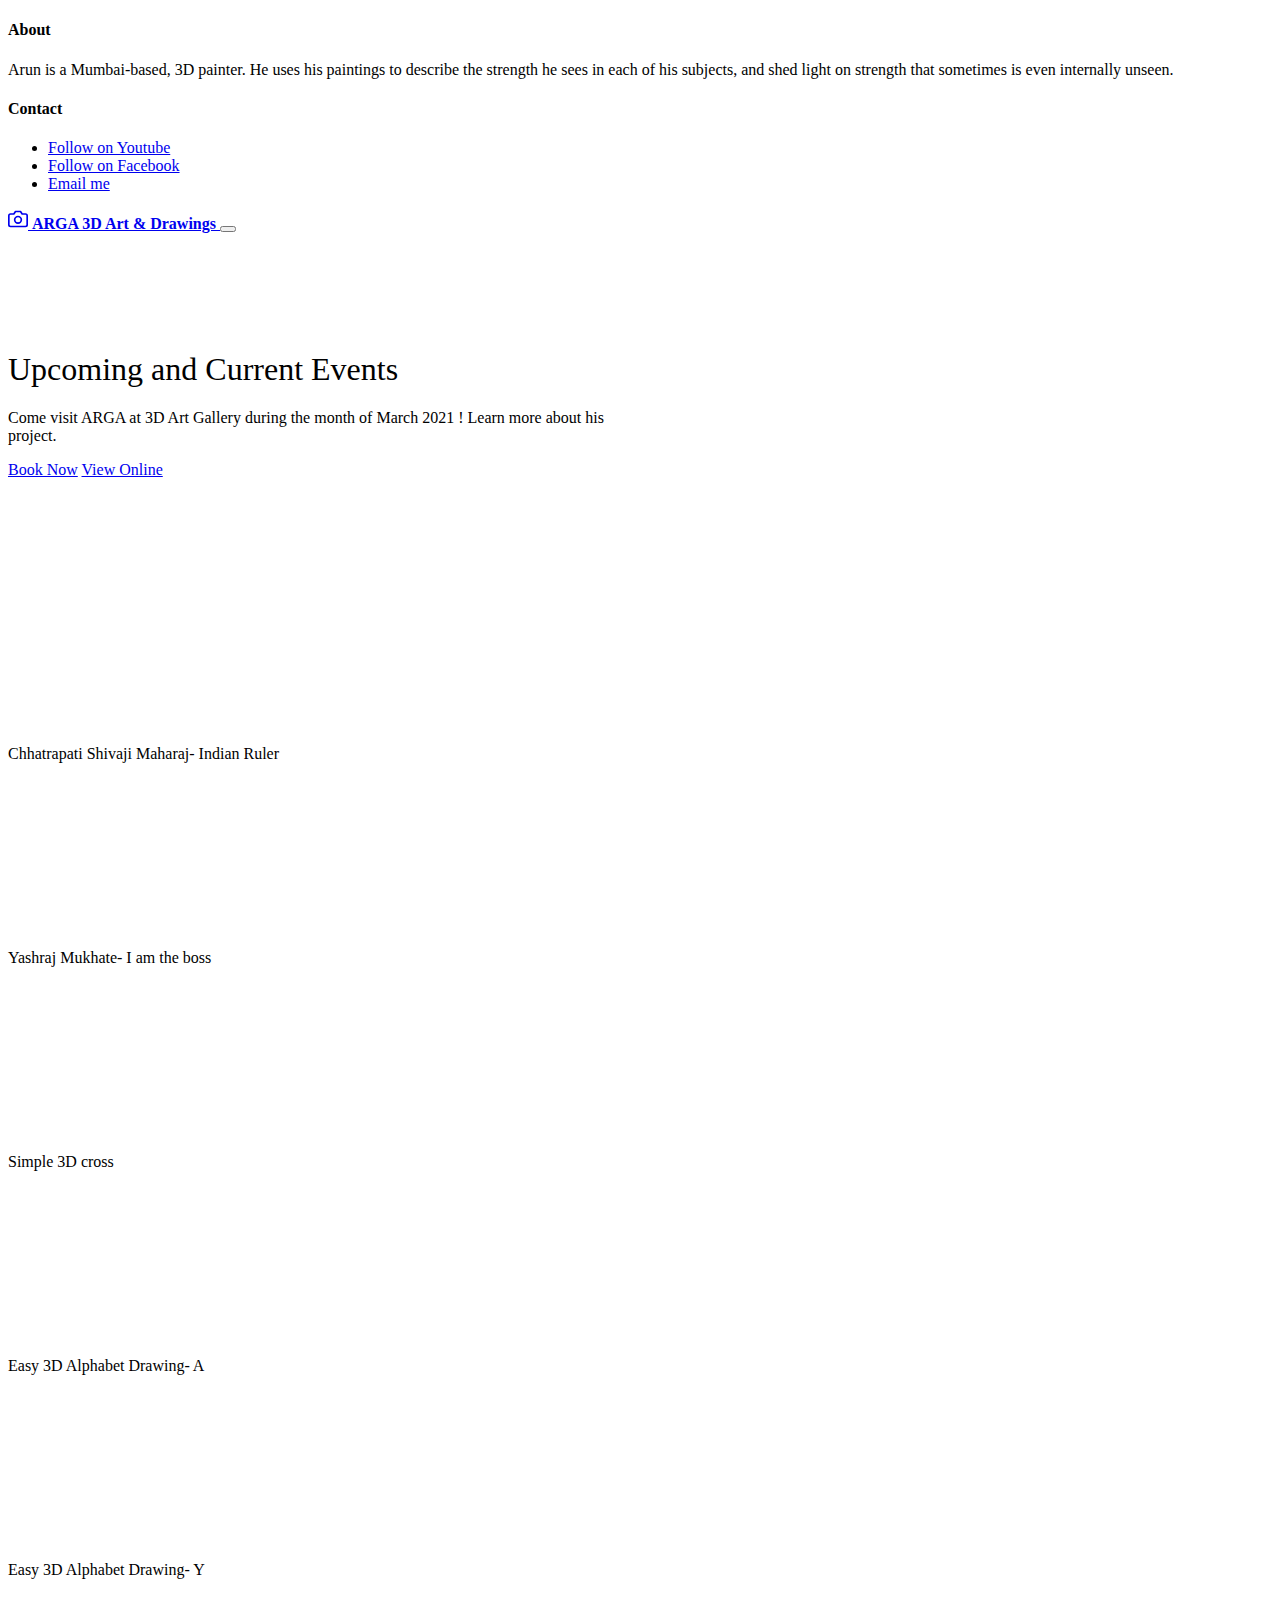
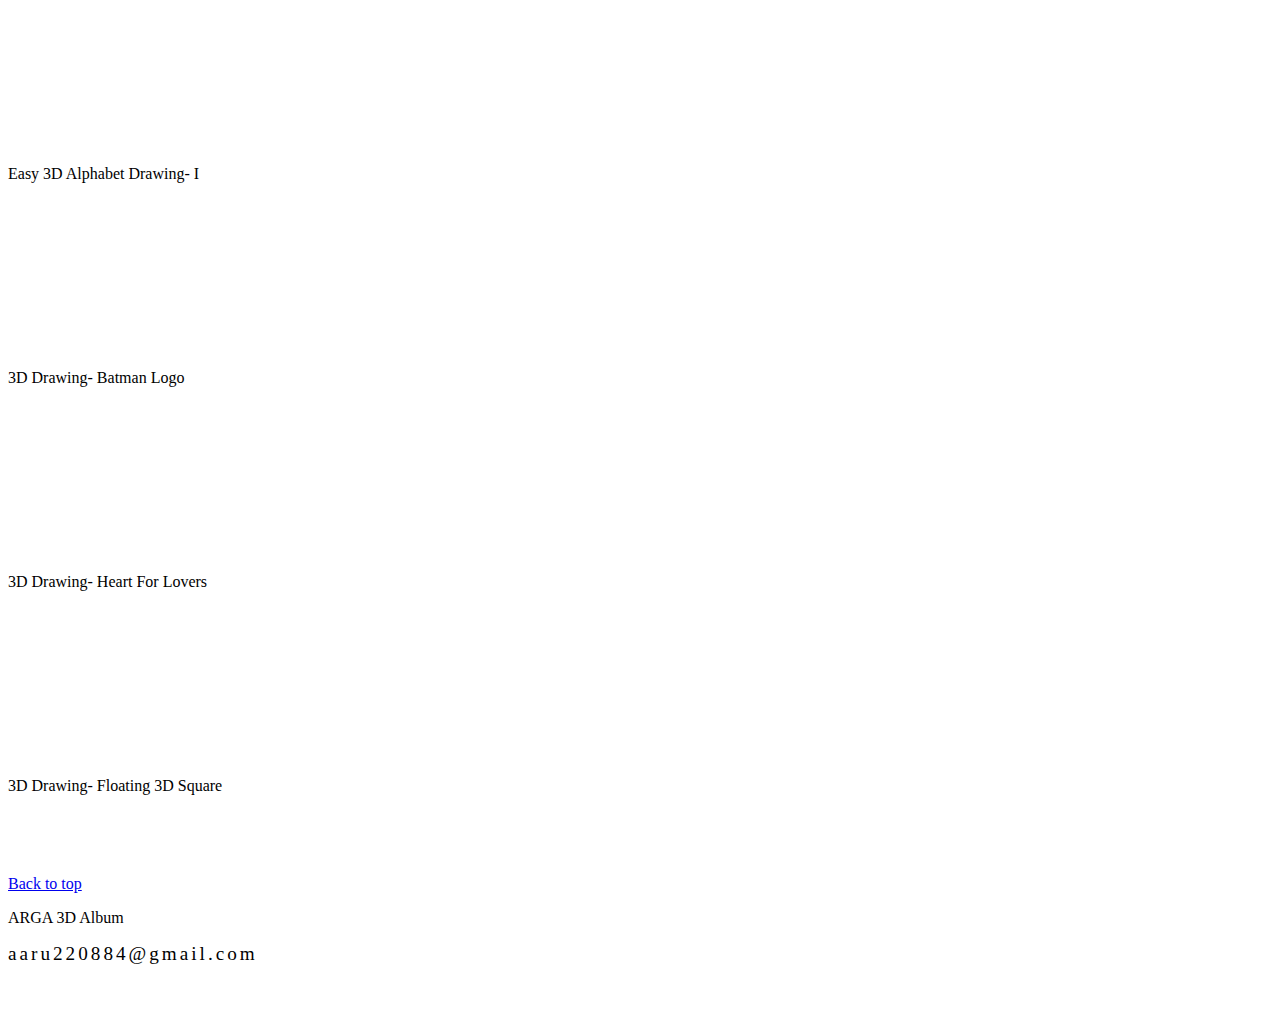
<file: index.html>
<!DOCTYPE html>
<html lang="en">
<head>
  <meta charset="UTF-8">
  <meta http-equiv="X-UA-Compatible" content="IE=edge">
  <meta name="viewport" content="width=device-width, initial-scale=1.0">
  <link rel="icon" href="titleimg.png">
  <link rel="stylesheet" href="https://cdn.jsdelivr.net/npm/bootstrap@4.5.3/dist/css/bootstrap.min.css" integrity="sha384-TX8t27EcRE3e/ihU7zmQxVncDAy5uIKz4rEkgIXeMed4M0jlfIDPvg6uqKI2xXr2" crossorigin="anonymous">
  <link rel="stylesheet" href="album.css">
  <title>ARGA 3D Art Gallery</title>
  <style>
    .bd-placeholder-img {
      font-size: 1.125rem;
      text-anchor: middle;
      -webkit-user-select: none;
      -moz-user-select: none;
      -ms-user-select: none;
      user-select: none;
    }

    @media (min-width: 768px) {
      .bd-placeholder-img-lg {
        font-size: 3.5rem;
      }
    }
  </style>
</head>
<body>
  <header>
    <div class="collapse bg-dark" id="navbarHeader">
      <div class="container">
        <div class="row">
          <div class="col-sm-8 col-md-7 py-4">
            <h4 class="text-white">About</h4>
            <p class="text-white">Arun is a Mumbai-based, 3D painter. He uses his paintings to describe the strength he sees in each of his subjects, and shed light on strength that sometimes is even internally unseen.</p>
          </div>
          <div class="col-sm-4 offset-md-1 py-4">
            <h4 class="text-white">Contact</h4>
            <ul class="list-unstyled">
              <li><a href="https://www.youtube.com/channel/UCHxEvXcYO97SPTBNyf8XAJQ" class="text-white" target="_blank">Follow on Youtube</a></li>
              <li><a href="https://www.facebook.com/aarun.gawde/" class="text-white" target="_blank">Follow on Facebook</a></li>
              <li><a href="form.html" class="text-white" target="_blank">Email me</a></li>
            </ul>
          </div>
        </div>
      </div>
    </div>
    <div class="navbar navbar-dark bg-dark shadow-sm">
      <div class="container d-flex justify-content-between">
        <a href="#" class="navbar-brand d-flex align-items-center">
          <svg xmlns="http://www.w3.org/2000/svg" width="20" height="20" fill="none" stroke="currentColor" stroke-linecap="round" stroke-linejoin="round" stroke-width="2" aria-hidden="true" class="mr-2" viewBox="0 0 24 24" focusable="false"><path d="M23 19a2 2 0 0 1-2 2H3a2 2 0 0 1-2-2V8a2 2 0 0 1 2-2h4l2-3h6l2 3h4a2 2 0 0 1 2 2z"/><circle cx="12" cy="13" r="4"/></svg>
          <strong>ARGA 3D Art & Drawings</strong>
        </a>
        <button class="navbar-toggler" type="button" data-toggle="collapse" data-target="#navbarHeader" aria-controls="navbarHeader" aria-expanded="false" aria-label="Toggle navigation">
          <span class="navbar-toggler-icon"></span>
        </button>
      </div>
    </div>
  </header>
  
  <main role="main">
  
    <section class="jumbotron text-center">
      <div class="container">
        <h1>Upcoming and Current Events</h1>
        <p class="lead">Come visit ARGA at 3D Art Gallery during the month of March 2021 ! Learn more about his project.</p>
        <p>
          <a href="book.html" class="btn btn-primary my-2" target="_blank">Book Now</a>
          <a href="https://www.youtube.com/channel/UCHxEvXcYO97SPTBNyf8XAJQ/videos" class="btn btn-secondary my-2" target="_blank">View Online</a>
        </p>
      </div>
    </section>
  
    <div class="album py-5 bg-light">
      <div class="container">
  
        <div class="row">
          <div class="col-md-4">
            <div class="card mb-4 shadow-sm">
              <!-- <iframe src="https://www.youtube.com/embed/vLz_kVcrjXk" frameborder="0"></iframe> -->
              <iframe src="https://www.youtube.com/embed/vLz_kVcrjXk" frameborder="0" allow="accelerometer; autoplay; clipboard-write; encrypted-media; gyroscope; picture-in-picture" allowfullscreen></iframe>
              <div class="card-body">
                <p class="card-text">Chhatrapati Shivaji Maharaj- Indian Ruler</p>
                <div class="d-flex justify-content-between align-items-center">
                  <div class="btn-group">
                    <!-- <button type="button" class="btn btn-sm btn-outline-secondary"><a href="https://www.youtube.com/watch?v=vLz_kVcrjXk" class="view" target='_blank'>View</a></button> -->
                    <!-- <button type="button" class="btn btn-sm btn-outline-secondary">Edit</button> -->
                  </div>
                  <!-- <small class="text-muted">2nd March 2021</small> -->
                </div>
              </div>
            </div>
          </div>
          <div class="col-md-4">
            <div class="card mb-4 shadow-sm">
              <!-- <img src="pic9.jpg" alt="" class="img-fluid"> -->
              <iframe src="https://www.youtube.com/embed/61ksgYK6Db8" frameborder="0" allow="accelerometer; autoplay; clipboard-write; encrypted-media; gyroscope; picture-in-picture" allowfullscreen></iframe>
              <div class="card-body">
                <p class="card-text">Yashraj Mukhate- I am the boss</p>
                <div class="d-flex justify-content-between align-items-center">
                  <div class="btn-group">
                    <!-- <button type="button" class="btn btn-sm btn-outline-secondary"><a href="https://www.youtube.com/watch?v=61ksgYK6Db8" class="view" target='_blank'>View</a></button> -->
                    <!-- <button type="button" class="btn btn-sm btn-outline-secondary">Edit</button> -->
                  </div>
                  <!-- <small class="text-muted">24th Feb 2021</small> -->
                </div>
              </div>
            </div>
          </div>
          <div class="col-md-4">
            <div class="card mb-4 shadow-sm">
              <!-- <img src="pic8.jpg" alt="" class="img-fluid"> -->
              <iframe src="https://www.youtube.com/embed/Jbpn9_Xn70U" frameborder="0" allow="accelerometer; autoplay; clipboard-write; encrypted-media; gyroscope; picture-in-picture" allowfullscreen></iframe>
              <div class="card-body">
                <p class="card-text">Simple 3D cross</p>
                <div class="d-flex justify-content-between align-items-center">
                  <div class="btn-group">
                    <!-- <button type="button" class="btn btn-sm btn-outline-secondary"><a href="https://www.youtube.com/watch?v=Jbpn9_Xn70U" class="view" target='_blank'>View</a></button> -->
                    <!-- <button type="button" class="btn btn-sm btn-outline-secondary">Edit</button> -->
                  </div>
                  <!-- <small class="text-muted">22nd Feb 2021</small> -->
                </div>
              </div>
            </div>
          </div>
  
          <div class="col-md-4">
            <div class="card mb-4 shadow-sm">
              <!-- <img src="pic7.jpg" alt="" class="img-fluid"> -->
              <iframe src="https://www.youtube.com/embed/tgadxDw0GtM" frameborder="0" allow="accelerometer; autoplay; clipboard-write; encrypted-media; gyroscope; picture-in-picture" allowfullscreen></iframe>
              <div class="card-body">
                <p class="card-text">Easy 3D Alphabet Drawing- A</p>
                <div class="d-flex justify-content-between align-items-center">
                  <div class="btn-group">
                    <!-- <button type="button" class="btn btn-sm btn-outline-secondary"><a href="https://www.youtube.com/watch?v=tgadxDw0GtM" class="view" target='_blank'>View</a></button> -->
                    <!-- <button type="button" class="btn btn-sm btn-outline-secondary">Edit</button> -->
                  </div>
                  <!-- <small class="text-muted">20th Feb 2021</small> -->
                </div>
              </div>
            </div>
          </div>
          <div class="col-md-4">
            <div class="card mb-4 shadow-sm">
              <!-- <img src="pic2.jpg" alt="" class="img-fluid"> -->
              <iframe src="https://www.youtube.com/embed/gapYKMqEmI4" frameborder="0" allow="accelerometer; autoplay; clipboard-write; encrypted-media; gyroscope; picture-in-picture" allowfullscreen></iframe>
              <div class="card-body">
                <p class="card-text">Easy 3D Alphabet Drawing- Y</p>
                <div class="d-flex justify-content-between align-items-center">
                  <div class="btn-group">
                    <!-- <button type="button" class="btn btn-sm btn-outline-secondary"><a href="https://www.youtube.com/watch?v=gapYKMqEmI4" class="view" target='_blank'>View</a></button> -->
                    <!-- <button type="button" class="btn btn-sm btn-outline-secondary">Edit</button> -->
                  </div>
                  <!-- <small class="text-muted">18th Feb 2021</small> -->
                </div>
              </div>
            </div>
          </div>
          <div class="col-md-4">
            <div class="card mb-4 shadow-sm">
              <!-- <img src="pic1.jpg" alt="" class="img-fluid"> -->
              <iframe src="https://www.youtube.com/embed/YFEiaCyFbYk" frameborder="0" allow="accelerometer; autoplay; clipboard-write; encrypted-media; gyroscope; picture-in-picture" allowfullscreen></iframe>
              <div class="card-body">
                <p class="card-text">Easy 3D Alphabet Drawing- I</p>
                <div class="d-flex justify-content-between align-items-center">
                  <div class="btn-group">
                    <!-- <button type="button" class="btn btn-sm btn-outline-secondary"><a href="https://www.youtube.com/watch?v=YFEiaCyFbYk" class="view" target='_blank'>View</a></button> -->
                    <!-- <button type="button" class="btn btn-sm btn-outline-secondary">Edit</button> -->
                  </div>
                  <!-- <small class="text-muted">16th Feb 2021</small> -->
                </div>
              </div>
            </div>
          </div>
  
          <div class="col-md-4">
            <div class="card mb-4 shadow-sm">
              <!-- <img src="pic5.jpg" alt="" class="img-fluid"> -->
              <iframe src="https://www.youtube.com/embed/-2acUl42nTI" frameborder="0" allow="accelerometer; autoplay; clipboard-write; encrypted-media; gyroscope; picture-in-picture" allowfullscreen></iframe>
              <div class="card-body">
                <p class="card-text">3D Drawing- Batman Logo</p>
                <div class="d-flex justify-content-between align-items-center">
                  <div class="btn-group">
                    <!-- <button type="button" class="btn btn-sm btn-outline-secondary"><a href="https://www.youtube.com/watch?v=-2acUl42nTI" class="view" target='_blank'>View</a></button> -->
                    <!-- <button type="button" class="btn btn-sm btn-outline-secondary">Edit</button> -->
                  </div>
                  <!-- <small class="text-muted">15th Feb 2021</small> -->
                </div>
              </div>
            </div>
          </div>
          <div class="col-md-4">
            <div class="card mb-4 shadow-sm">
              <!-- <img src="pic6.jpg" alt="" class="img-fluid"> -->
              <iframe src="https://www.youtube.com/embed/0mA9942C4Hk" frameborder="0" allow="accelerometer; autoplay; clipboard-write; encrypted-media; gyroscope; picture-in-picture" allowfullscreen></iframe>
              <div class="card-body">
                <p class="card-text">3D Drawing- Heart For Lovers</p>
                <div class="d-flex justify-content-between align-items-center">
                  <div class="btn-group">
                    <!-- <button type="button" class="btn btn-sm btn-outline-secondary"><a href="https://www.youtube.com/watch?v=0mA9942C4Hk" class="view" target='_blank'>View</a></button> -->
                    <!-- <button type="button" class="btn btn-sm btn-outline-secondary">Edit</button> -->
                  </div>
                  <!-- <small class="text-muted">14th Feb 2021</small> -->
                </div>
              </div>
            </div>
          </div>
          <div class="col-md-4">
            <div class="card mb-4 shadow-sm">
              <!-- <img src="pic11.jpg" alt="" class="img-fluid"> -->
              <iframe src="https://www.youtube.com/embed/b1KLXnT6f1s" frameborder="0" allow="accelerometer; autoplay; clipboard-write; encrypted-media; gyroscope; picture-in-picture" allowfullscreen></iframe>
              <div class="card-body">
                <p class="card-text">3D Drawing- Floating 3D Square</p>
                <div class="d-flex justify-content-between align-items-center">
                  <div class="btn-group">
                    <!-- <button type="button" class="btn btn-sm btn-outline-secondary"><a href="https://www.youtube.com/watch?v=b1KLXnT6f1s" class="view" target='_blank'>View</a></button> -->
                    <!-- <button type="button" class="btn btn-sm btn-outline-secondary">Edit</button> -->
                  </div>
                  <!-- <small class="text-muted">12th Feb 2021</small> -->
                </div>
              </div>
            </div>
          </div>
        </div>
      </div>
    </div>
  
  </main>
  <footer class="text-muted">
    <div class="container">
      <p class="float-right">
        <a href="#">Back to top</a>
      </p>
      <p>ARGA 3D Album</p>
      <p><a href="form.html" target="_blank" class="lasta">aaru220884@gmail.com</a></p>
      <!-- <p>New to Bootstrap? <a href="https://getbootstrap.com/">Visit the homepage</a> or read our <a href="../getting-started/introduction/">getting started guide</a>.</p> -->
    </div>
  </footer>

  <script src="https://code.jquery.com/jquery-3.5.1.slim.min.js" integrity="sha384-DfXdz2htPH0lsSSs5nCTpuj/zy4C+OGpamoFVy38MVBnE+IbbVYUew+OrCXaRkfj" crossorigin="anonymous"></script>
  <script src="https://cdn.jsdelivr.net/npm/popper.js@1.16.1/dist/umd/popper.min.js" integrity="sha384-9/reFTGAW83EW2RDu2S0VKaIzap3H66lZH81PoYlFhbGU+6BZp6G7niu735Sk7lN" crossorigin="anonymous"></script>
  <script src="https://cdn.jsdelivr.net/npm/bootstrap@4.5.3/dist/js/bootstrap.min.js" integrity="sha384-w1Q4orYjBQndcko6MimVbzY0tgp4pWB4lZ7lr30WKz0vr/aWKhXdBNmNb5D92v7s" crossorigin="anonymous"></script>
</body>
</html>
</file>
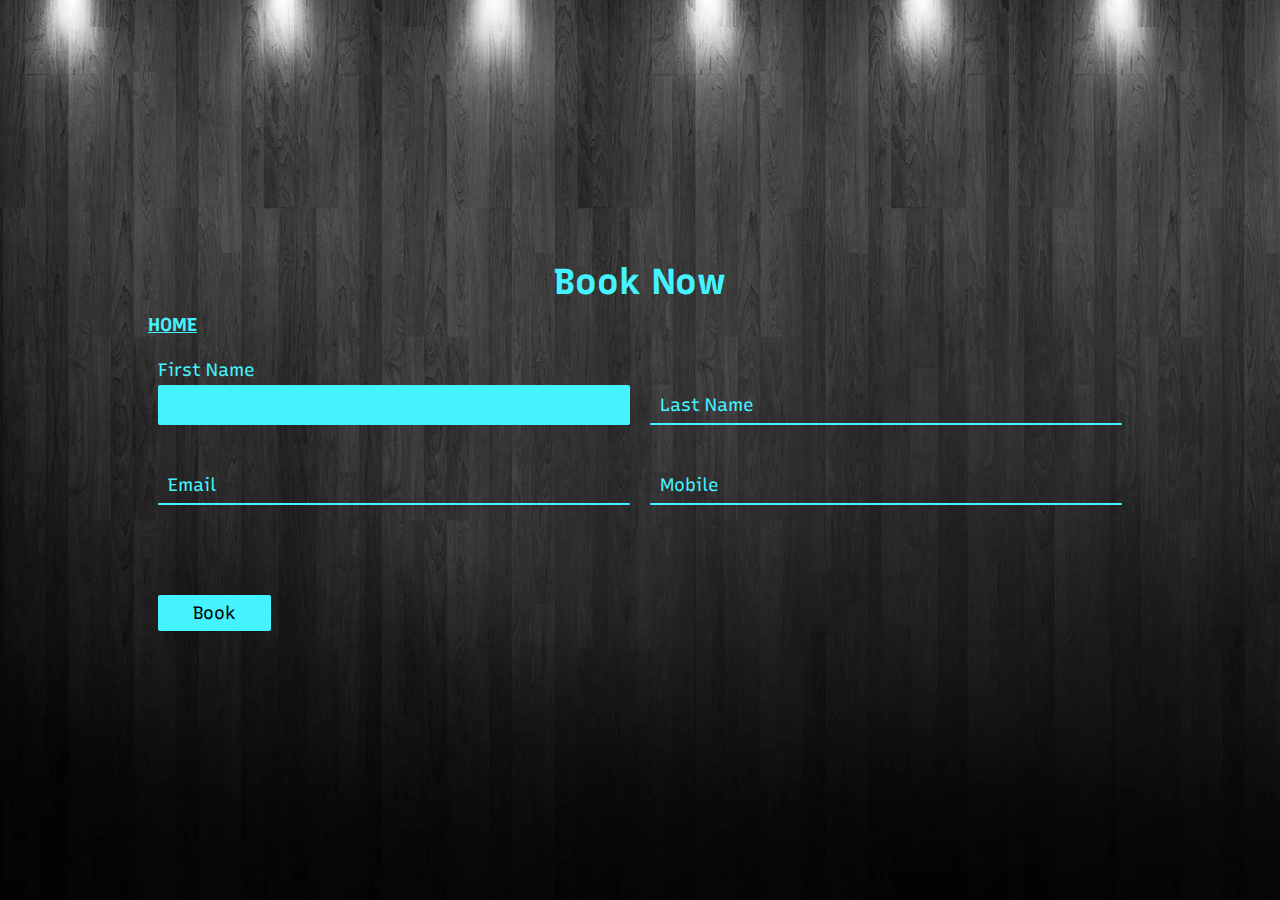
<file: book.html>
<!DOCTYPE html>
<html lang="en">
<head>
    <meta charset="UTF-8">
    <meta http-equiv="X-UA-Compatible" content="IE=edge">
    <meta name="viewport" content="width=device-width, initial-scale=1.0">
    <link rel="icon" href="titleimg.png">
    <link rel="preconnect" href="https://fonts.gstatic.com">
    <link href="https://fonts.googleapis.com/css2?family=Recursive:wght@300;400;500;600;700;800;900&display=swap" rel="stylesheet">
    <link rel="stylesheet" href="book.css">
    <title>ARGA 3D Art Gallery | Book Now</title>
</head>
<body>
    <div class="container">
        <form class="gform" action="https://script.google.com/macros/s/AKfycbzCmEQmCYghsnLcS-tsH-jAx9Ms0E2N_jjPrsDs/exec" method="POST" enctype="text/plain">
            <h2>Book Now</h2>
            <h3><a href="index.html" style="color: #45f3ff;">HOME</a></h3>
            <br>
        <div class="row100">
            <div class="col">
                <div class="inputBox">
                    <input type="text" name="fname" id="fname" required autofocus>
                    <span class="text">First Name</span>
                    <span class="line"></span>
                </div>
            </div>
            <div class="col">
                <div class="inputBox">
                    <input type="text" name="lname" id="lname" required>
                    <span class="text">Last Name</span>
                    <span class="line"></span>
                </div>
            </div>
        </div>
        <div class="row100">
            <div class="col">
                <div class="inputBox">
                    <input type="email" name="mail" id="mail" required>
                    <span class="text">Email</span>
                    <span class="line"></span>
                </div>
            </div>
            <div class="col">
                <div class="inputBox">
                    <input type="text" name="mobile" id="mobile" required>
                    <span class="text">Mobile</span>
                    <span class="line"></span>
                </div>
            </div>
        </div>
        <div class="row100">
            <div class="col">
                <input type="submit" value="Book" id="sub2">
            </div>
        </div>
        </form>
    </div>  
    <script data-cfasync="false" src="form-submission-handler.js"></script>
    <script src="app2.js"></script>
</body>
</html>
</file>
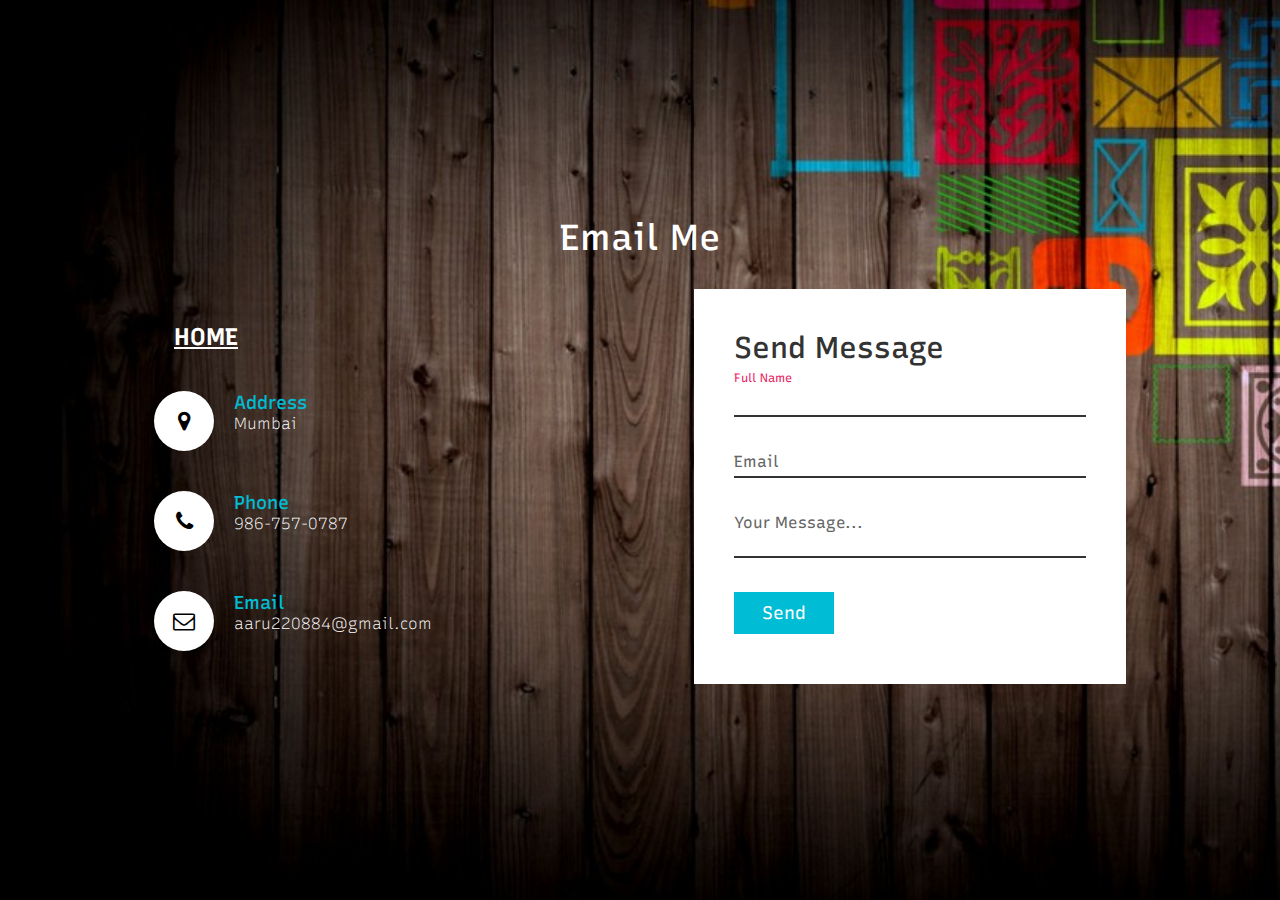
<file: form.html>
<!DOCTYPE html>
<html lang="en">
<head>
    <meta charset="UTF-8">
    <meta http-equiv="X-UA-Compatible" content="IE=edge">
    <meta name="viewport" content="width=device-width, initial-scale=1.0">
    <link rel="icon" href="titleimg.png">
    <link rel="stylesheet" href="https://stackpath.bootstrapcdn.com/font-awesome/4.7.0/css/font-awesome.min.css" integrity="sha384-wvfXpqpZZVQGK6TAh5PVlGOfQNHSoD2xbE+QkPxCAFlNEevoEH3Sl0sibVcOQVnN" crossorigin="anonymous">
    <link rel="preconnect" href="https://fonts.gstatic.com">
    <link rel="preconnect" href="https://fonts.gstatic.com">
    <link href="https://fonts.googleapis.com/css2?family=Recursive:wght@300;400;500;600;700;800;900&display=swap" rel="stylesheet">
    <link rel="stylesheet" href="form.css">
    <title>ARGA 3D Art Gallery | Email Me</title>
</head>
<body>
    <section class="contact">
        <div class="content">
            <h2>Email Me</h2>
        </div>
        <div class="container">
            <div class="contactInfo">
                <div class="box">
                    <div class="text">
                        <h2><a href="index.html" style="color: #fff;">HOME</a></h2>
                    </div>
                </div>
                <div class="box">
                    <div class="icon"><i class="fa fa-map-marker" aria-hidden="true"></i></div>
                    <div class="text">
                        <h3>Address</h3>
                        <p>Mumbai</p>
                    </div>
                </div>
                <div class="box">
                    <div class="icon"><i class="fa fa-phone" aria-hidden="true"></i></div>
                    <div class="text">
                        <h3>Phone</h3>
                        <p>986-757-0787</p>
                    </div>
                </div>
                <div class="box">
                    <div class="icon"><i class="fa fa-envelope-o" aria-hidden="true"></i></div>
                    <div class="text">
                        <h3>Email</h3>
                        <p>aaru220884@gmail.com</p>
                    </div>
                </div>
            </div>
            <div class="contactForm">
                <form class="gform" action="https://script.google.com/macros/s/AKfycbzCmEQmCYghsnLcS-tsH-jAx9Ms0E2N_jjPrsDs/exec" method="POST" enctype="text/plain">
                    <h2>Send Message</h2>
                    <div class="inputBox">
                        <input type="text" name="name" id="name" required autofocus>
                        <span>Full Name</span>
                    </div>
                    <div class="inputBox">
                        <input type="email" name="mail" id="mail" required>
                        <span>Email</span>
                    </div>
                    <div class="inputBox">
                        <textarea name="message" id="message" required></textarea>
                        <span>Your Message...</span>
                    </div>
                    <div class="inputBox">
                        <input type="submit" value="Send" id="sub1">
                    </div>
                </form>
            </div>
        </div>
    </section>
    
    <script data-cfasync="false" src="form-submission-handler.js"></script>
    <script src="app.js"></script>
</body>
</html>
</file>
<file: album.css>
.jumbotron {
  padding-top: 3rem;
  padding-bottom: 3rem;
  margin-bottom: 0;
  background-color: #fff;
}
@media (min-width: 768px) {
  .jumbotron {
    padding-top: 6rem;
    padding-bottom: 6rem;
  }
}

.jumbotron p:last-child {
  margin-bottom: 0;
}

.jumbotron h1 {
  font-weight: 300;
}

.jumbotron .container {
  max-width: 40rem;
}

footer {
  padding-top: 3rem;
  padding-bottom: 3rem;
}

footer p {
  margin-bottom: .25rem;
}
.view:nth-child(1){
  color: black;
  text-decoration: none;
  letter-spacing: 2px;
  transition: all .2s;
}
.view:nth-child(1):hover{
  color: whitesmoke;
}
.lasta {
  text-decoration: none;
  font-weight: 500;
  font-size: 1.2em;
  letter-spacing: 3px;
  color: black;
  transition: all .5s;
}
.lasta:hover{
  text-decoration: none;
  letter-spacing: 6px;
  color: black;
}
</file>
<file: book.css>
* {
    margin: 0;
    padding: 0;
    box-sizing: border-box;
    font-family: 'Recursive', sans-serif;
}
body{
    display: flex;
    justify-content: center;
    align-items: center;
    min-height: 100vh;
    background: url(bg2.png);
    background-size: cover;
}
.container {
    width: 80%;
    padding: 20px;
}
.container h2 {
    width: 100%;
    color: #45f3ff;
    font-size: 36px;
    text-align: center;
    margin-bottom: 10px;
}
.container .row100{
    position: relative;
    width: 100%;
    display: grid;
    grid-template-columns: repeat(auto-fit,minmax(300px,1fr));
}
.container .row100 .col {
    position: relative;
    width: 100%;
    padding: 0 10px;
    margin: 30px 0 10px;
    transition: all .5s;    
}
.container .row100 .inputBox {
    position: relative;
    width: 100%;
    height: 40px;
    color: #45f3ff;
}
.container .row100 .inputBox input {
    position: absolute;
    width: 100%;
    height: 100%;
    background: transparent;
    box-shadow: none;
    border: none;
    outline: none;
    font-size: 18px;
    padding: 0 10px;
    z-index: 1;
    color: #000;
}
.container .row100 .inputBox .text {
    position: absolute;
    top: 0;
    left: 0;
    line-height: 40px;
    font-size: 18px;
    padding: 0 10px;
    display: block;
    transition: all .5s;
    pointer-events: none;
}
.container .row100 .inputBox input:focus + .text,
.container .row100 .inputBox input:valid + .text
{
    top: -35px;
    left: -10px;
}
.container .row100 .inputBox .line {
    position: absolute;
    bottom: 0;
    display: block;
    width: 100%;
    height: 2px;
    background: #45f3ff;
    transition: all .5s;
    border-radius: 2px;
    pointer-events: none;
}
.container .row100 .inputBox input:focus ~ .line,
.container .row100 .inputBox input:valid ~ .line {
    height: 100%;
}
input[type="submit"]{
    border: none;
    padding: 7px 35px;
    cursor: pointer;
    outline: none;
    background: #45f3ff;
    color: #000;
    font-size: 18px;
    border-radius: 2px;
    margin-top: 50px;
}
</file>
<file: form.css>
* {
    margin: 0;
    padding: 0;
    box-sizing: border-box;
    font-family: 'Recursive', sans-serif;
}
.contact {
    position: relative;
    min-height: 100vh;
    padding: 50px 100px;
    display: flex;
    justify-content: center;
    align-items: center;
    flex-direction: column;
    background: url(bg.jpg);
    background-size: cover;
}
.contact .content {
    max-width: 800px;
    text-align: center;
}
.contact .content h2 {
    font-size: 36px;
    font-weight: 500;
    color: #fff;
}
.container {
    width: 100%;
    display: flex;
    justify-content: center;
    align-items: center;
    margin-top: 30px;
}
.container .contactInfo{
    width: 50%;
    display: flex;
    flex-direction: column;
}
.container .contactInfo .box {
    position: relative;
    padding: 20px 0;
    display: flex;
}
.container .contactInfo .box .icon{
    min-width: 60px;
    height: 60px;
    background: #fff;
    display: flex;
    justify-content: center;
    align-items: center;
    border-radius: 50%;
    font-size: 22px;
}
.container .contactInfo .box .text{
    display: flex;
    margin-left: 20px;
    font-size: 16px;
    color: #fff;
    flex-direction: column;
    font-weight: 300;
}
.container .contactInfo .box .text h3 {
    font-weight: 500;
    color: #00bcd4;
}
.contactForm{
    width: 40%;
    padding: 40px;
    background: #fff;
}
.contactForm h2 {
    font-size: 30px;
    color: #333;
    font-weight: 500;
}
.contactForm .inputBox {
    position: relative;
    width: 100%;
    margin-top: 10px;
}
.contactForm .inputBox input,
.contactForm .inputBox textarea
{
    width: 100%;
    padding: 5px 0;
    font-size: 16px;
    margin: 10px 0;
    border: none;
    border-bottom: 2px solid #333;
    outline: none;
    resize: none;
}
.contactForm .inputBox span {
    position: absolute;
    left: 0;
    padding: 5px 0;
    font-size: 16px;
    margin: 10px 0;
    pointer-events: none;
    transition: all 0.5s;
    color: #666;
}
.contactForm .inputBox input:focus ~ span,
.contactForm .inputBox input:valid ~ span,
.contactForm .inputBox textarea:focus ~ span,
.contactForm .inputBox textarea:valid ~ span
{
    color: #e91e63;
    font-size: 12px;
    transform: translateY(-20px);
}
.contactForm .inputBox input[type='submit']{
    width: 100px;
    background: #00bcd4;
    color: #fff;
    border: none;
    cursor: pointer;
    padding: 10px;
    font-size: 18px;
}

@media (max-width:990px) {
    .contact {
        padding: 50px;
    }
    .container {
        flex-direction: column;
    }
    .container .contactInfo {
        margin-bottom: 40px;
    }
    .container .contactInfo,
    .contactForm
    {
        width: 100%;
    }
}
</file>
